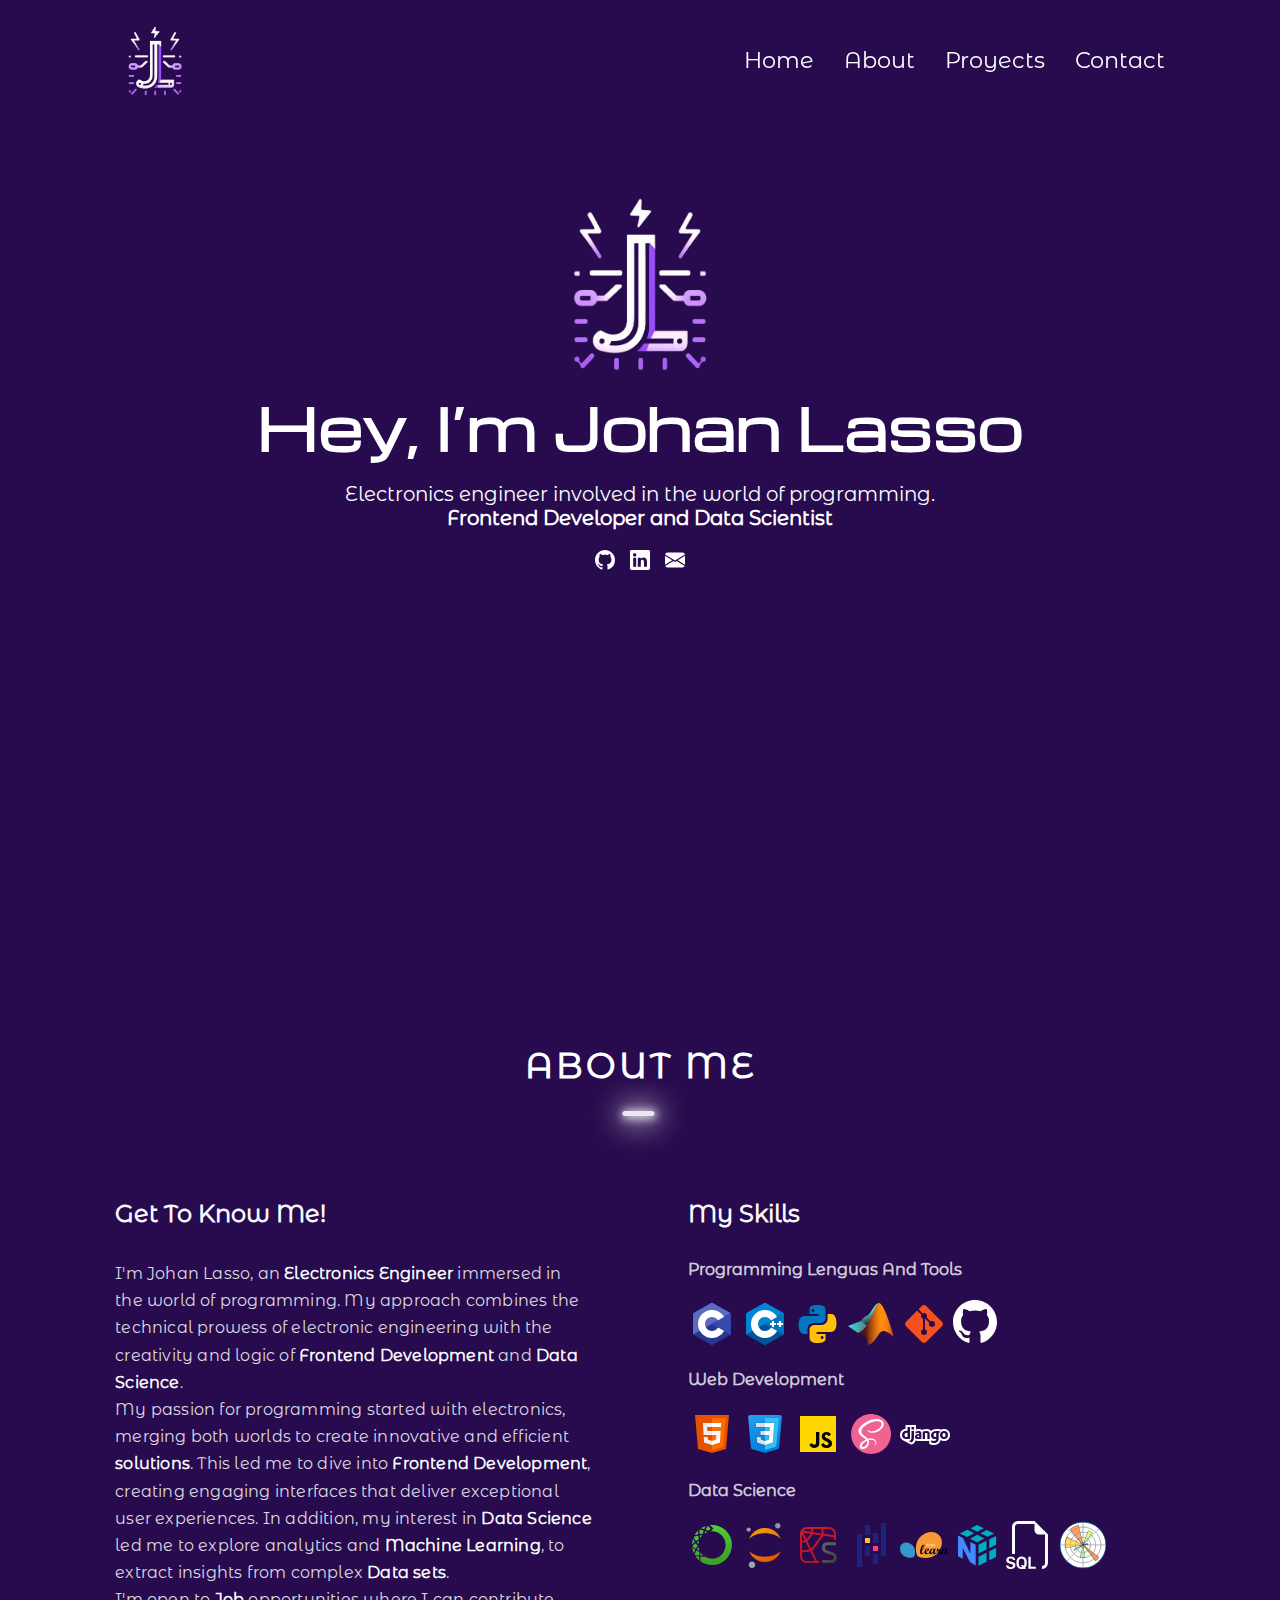
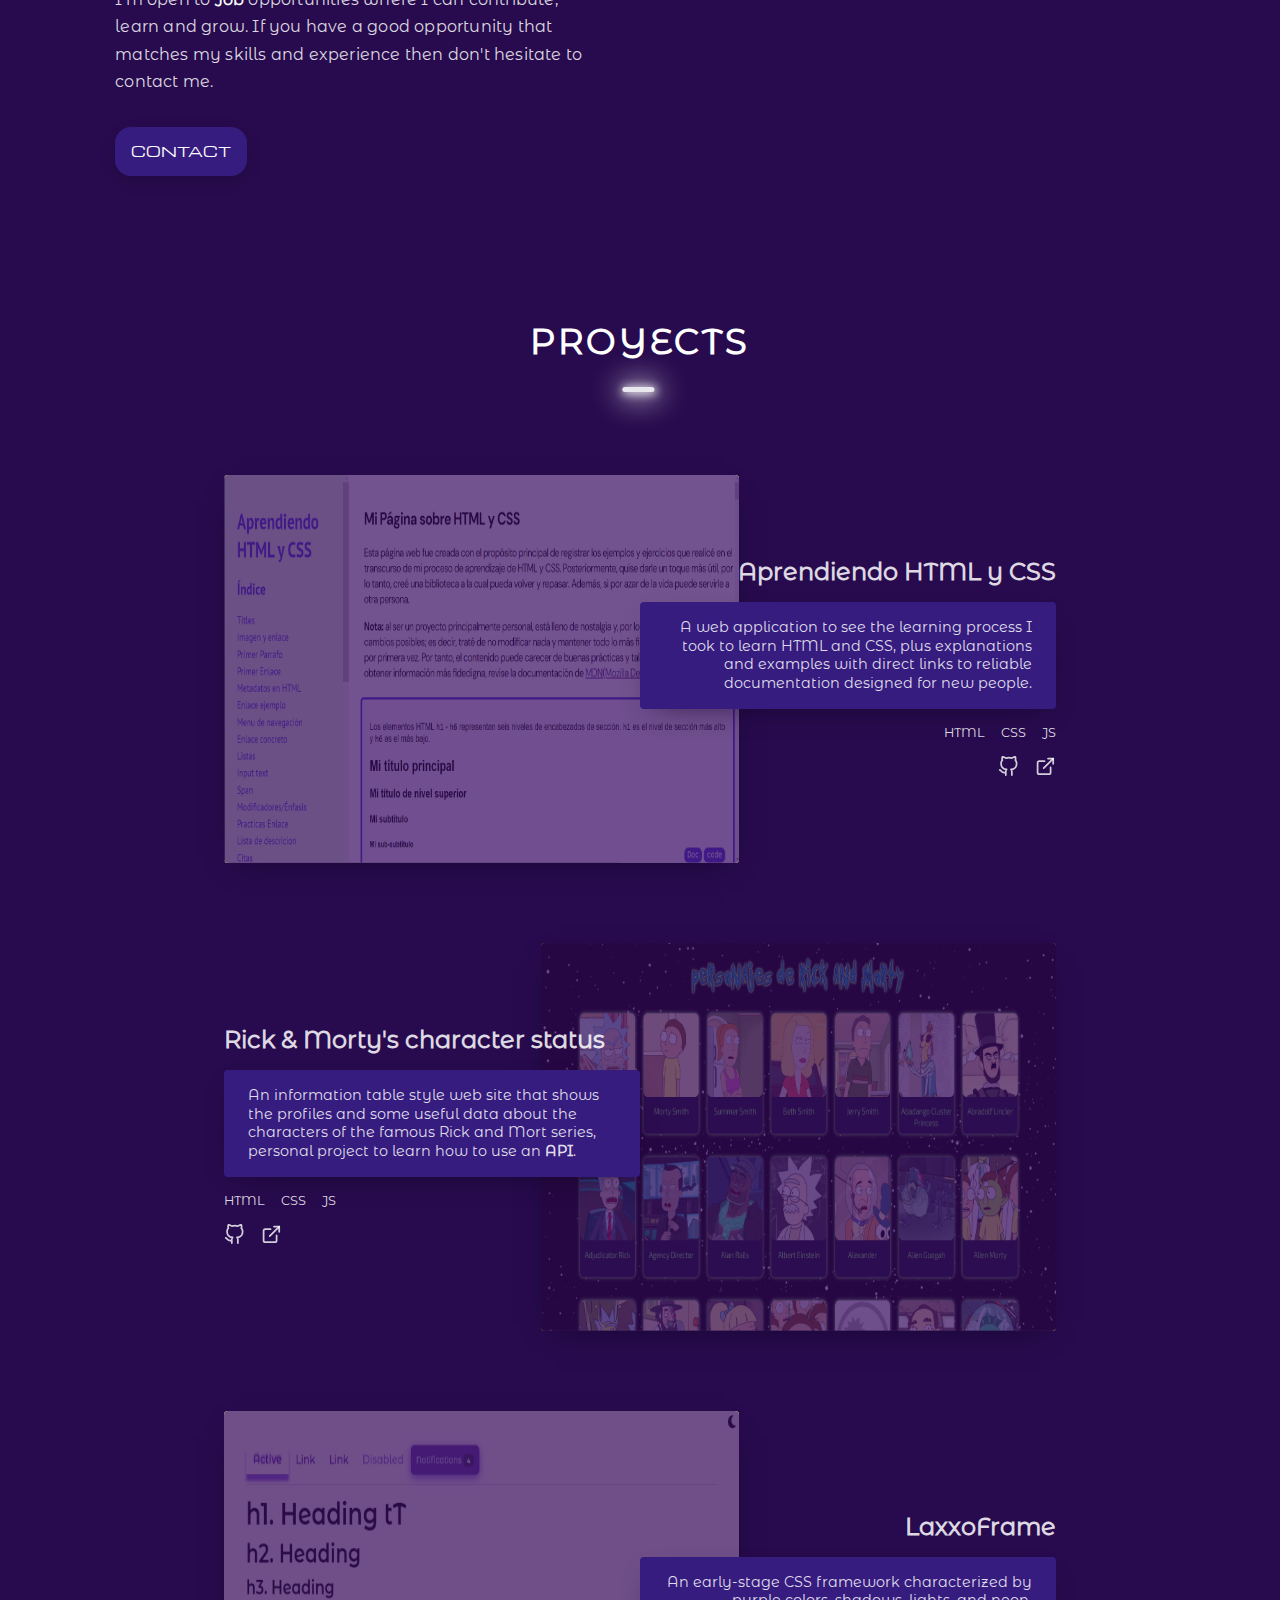
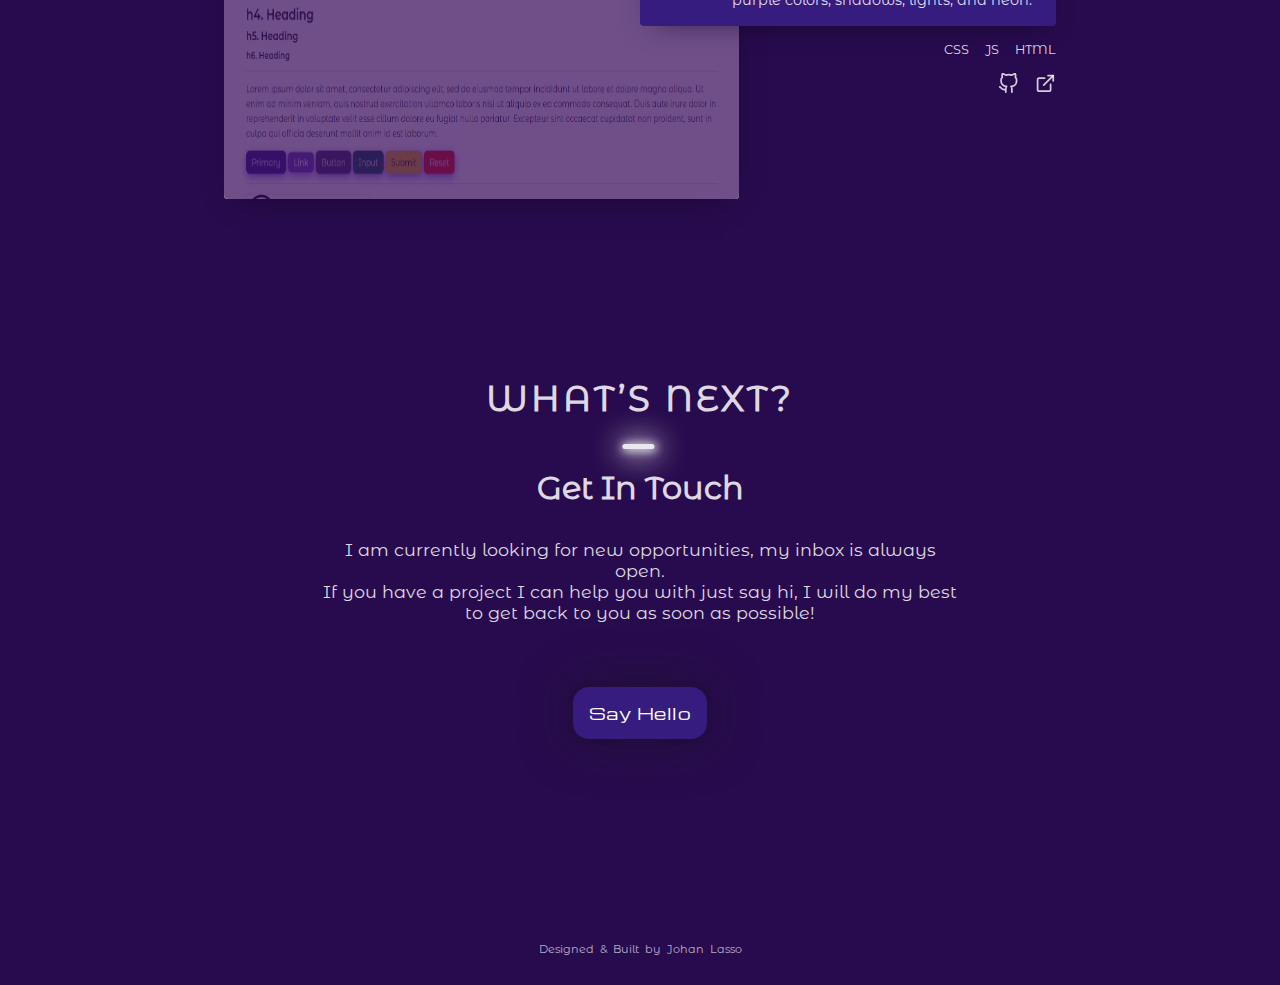
<file: index.html>
<!DOCTYPE html>
<html lang="en">

<head>

    <meta charset="UTF-8">
    <meta name="viewport" content="width=device-width, initial-scale=1.0">
    <meta name="author" content="Johan Camilo">
    <meta name="description" content="My first web portfolio, created only with HTML and CSS">
    <link rel="shortcut icon" href="assets/images/logo.png" type="image/x-icon">

    <link rel="stylesheet" href="css/main-style.css">
    <title>Johan Lasso</title>
</head>

<body>
    <header>
        <div class="icon"><a href="index.html"><img src="assets/images/logo.png" alt="icon"></a></div>
        <nav>
            <ul>
                <li><a href="#home">Home</a></li>
                <li><a href="#about">About</a></li>
                <li><a href="#proyects">Proyects</a></li>
                <li><a href="#contact">Contact</a></li>
            </ul>
        </nav>
    </header>

    <main id="home">
        <div class="logo"><a href="index.html"><img src="assets/images/logo.png" alt="logo"></a></div>
        <h1>Hey, I’m Johan Lasso</h1>
        <p>Electronics engineer involved in the world of programming.</p>
        <h2>Frontend Developer and Data Scientist</h2>
        <div class="icon-social">
            <a href="https://github.com/Laxxoby" target="_blank" rel="noopener noreferrer"><svg
                    xmlns="http://www.w3.org/2000/svg" width="16" height="16" fill="currentColor" class="bi bi-github"
                    viewBox="0 0 16 16">
                    <path
                        d="M8 0C3.58 0 0 3.58 0 8c0 3.54 2.29 6.53 5.47 7.59.4.07.55-.17.55-.38 0-.19-.01-.82-.01-1.49-2.01.37-2.53-.49-2.69-.94-.09-.23-.48-.94-.82-1.13-.28-.15-.68-.52-.01-.53.63-.01 1.08.58 1.23.82.72 1.21 1.87.87 2.33.66.07-.52.28-.87.51-1.07-1.78-.2-3.64-.89-3.64-3.95 0-.87.31-1.59.82-2.15-.08-.2-.36-1.02.08-2.12 0 0 .67-.21 2.2.82.64-.18 1.32-.27 2-.27s1.36.09 2 .27c1.53-1.04 2.2-.82 2.2-.82.44 1.1.16 1.92.08 2.12.51.56.82 1.27.82 2.15 0 3.07-1.87 3.75-3.65 3.95.29.25.54.73.54 1.48 0 1.07-.01 1.93-.01 2.2 0 .21.15.46.55.38A8.01 8.01 0 0 0 16 8c0-4.42-3.58-8-8-8" />
                </svg></a>
            <a href="https://www.linkedin.com/in/johanlassof/" target="_blank" rel="noopener noreferrer"><svg
                    xmlns="http://www.w3.org/2000/svg" width="16" height="16" fill="currentColor" class="bi bi-linkedin"
                    viewBox="0 0 16 16">
                    <path
                        d="M0 1.146C0 .513.526 0 1.175 0h13.65C15.474 0 16 .513 16 1.146v13.708c0 .633-.526 1.146-1.175 1.146H1.175C.526 16 0 15.487 0 14.854zm4.943 12.248V6.169H2.542v7.225zm-1.2-8.212c.837 0 1.358-.554 1.358-1.248-.015-.709-.52-1.248-1.342-1.248S2.4 3.226 2.4 3.934c0 .694.521 1.248 1.327 1.248zm4.908 8.212V9.359c0-.216.016-.432.08-.586.173-.431.568-.878 1.232-.878.869 0 1.216.662 1.216 1.634v3.865h2.401V9.25c0-2.22-1.184-3.252-2.764-3.252-1.274 0-1.845.7-2.165 1.193v.025h-.016l.016-.025V6.169h-2.4c.03.678 0 7.225 0 7.225z" />
                </svg></a>
            <a href="mailto:johan_lasso@javeriana.edu.co"><svg xmlns="http://www.w3.org/2000/svg" width="16" height="16"
                    fill="currentColor" class="bi bi-envelope-fill" viewBox="0 0 16 16">
                    <path
                        d="M.05 3.555A2 2 0 0 1 2 2h12a2 2 0 0 1 1.95 1.555L8 8.414zM0 4.697v7.104l5.803-3.558zM6.761 8.83l-6.57 4.027A2 2 0 0 0 2 14h12a2 2 0 0 0 1.808-1.144l-6.57-4.027L8 9.586zm3.436-.586L16 11.801V4.697z" />
                </svg></a>

        </div>
        <div class="space"></div>
        <a class="luces" href="#proyects">
            <div class="circulos"></div>
            <div class="circulos"></div>
            <div class="circulos"></div>
        </a>
    </main>

    <section id="about" class="aboutme">
        <h2><span>About Me</span></h2>
        <div class="about__content">
            <div class="zone-aboutme">
                <h3>Get to know me!</h3>
                <p>I'm Johan Lasso, an <strong>Electronics Engineer</strong> immersed in the world of programming. My
                    approach
                    combines the technical prowess of electronic engineering with the creativity and logic of
                    <strong>Frontend Development</strong> and <strong>Data Science</strong>.
                </p>
                <p>My passion for programming started with electronics, merging both worlds to create innovative and
                    efficient <strong>solutions</strong>. This led me to dive into <strong>Frontend
                        Development</strong>, creating engaging interfaces
                    that deliver exceptional user experiences. In addition, my interest in <strong>Data Science</strong>
                    led me to
                    explore analytics and <strong>Machine Learning</strong>, to extract insights from complex
                    <strong>Data sets</strong>.
                </p>
                <p>I'm open to <strong>Job</strong> opportunities where I can contribute, learn and grow. If you have a
                    good opportunity
                    that matches my skills and experience then don't hesitate to contact me.</p>
                <a href="contact.html" rel="noopener noreferrer">CONTACT</a>
            </div>
            <div class="skills">
                <h3>My Skills</h3>
                <h4>programming Lenguas and Tools</h4>
                <ul>
                    <li><img src="assets/icons/icons8-c-programming.svg" alt="C" title="C"></li>
                    <li><img src="assets/icons/icons8-c.svg" alt="C++" title="C++"></li>
                    <li><img src="assets/icons/icons8-python.svg" alt="Python" title="Python"></li>
                    <li><img src="assets/icons/icons8-matlab.svg" alt="Matlab" title="Matlab"></li>
                    <li><img src="assets/icons/icons8-git.svg" alt="Git" title="Git"></li>
                    <li>
                        <a href="https://github.com/Laxxoby" title="GitHub" target="_blank" rel="noopener noreferrer">
                            <svg xmlns="http://www.w3.org/2000/svg" width="48" height="48" fill="white"
                                class="bi bi-github" viewBox="0 0 16 16">
                                <path
                                    d="M8 0C3.58 0 0 3.58 0 8c0 3.54 2.29 6.53 5.47 7.59.4.07.55-.17.55-.38 0-.19-.01-.82-.01-1.49-2.01.37-2.53-.49-2.69-.94-.09-.23-.48-.94-.82-1.13-.28-.15-.68-.52-.01-.53.63-.01 1.08.58 1.23.82.72 1.21 1.87.87 2.33.66.07-.52.28-.87.51-1.07-1.78-.2-3.64-.89-3.64-3.95 0-.87.31-1.59.82-2.15-.08-.2-.36-1.02.08-2.12 0 0 .67-.21 2.2.82.64-.18 1.32-.27 2-.27s1.36.09 2 .27c1.53-1.04 2.2-.82 2.2-.82.44 1.1.16 1.92.08 2.12.51.56.82 1.27.82 2.15 0 3.07-1.87 3.75-3.65 3.95.29.25.54.73.54 1.48 0 1.07-.01 1.93-.01 2.2 0 .21.15.46.55.38A8.01 8.01 0 0 0 16 8c0-4.42-3.58-8-8-8" />
                            </svg>
                        </a>
                    </li>
                </ul>
                <h4>Web Development</h4>
                <ul>
                    <li><img src="assets/icons/icons8-html.svg" alt="HTML" title="HTML"></li>
                    <li><img src="assets/icons/icons8-css.svg" alt="CSS" title="CSS"></li>
                    <li><img src="assets/icons/icons8-javascript.svg" alt="JavaScript" title="JavaScript"></li>
                    <li><img src="assets/icons/icons8-sass-avatar.svg" alt="SASS" title="SASS"></li>
                    <li><img src="assets/icons/icons8-django.svg" alt="Django" title="Django"></li>
                </ul>
                <h4>Data Science</h4>
                <ul>
                    <li><img src="assets/icons/icons8-anaconda.svg" alt="Anaconda" title="Anaconda"></li>
                    <li><img src="assets/icons/icons8-jupyter.svg" alt="Jupyter Notebooks" title="Jupyter Notebooks">
                    </li>
                    <li><img src="assets/icons/icons8-spyder-ide-5.svg" alt="Spyder" title="Spyder"></li>
                    <li><img src="assets/icons/icons8-pandas.svg" alt="Pandas Python" title="Pandas Python"></li>
                    <li><img src="assets/icons/scikit-learn.svg" alt="Scikit-Learn" title="Scikit-Learn"></li>
                    <li><img src="assets/icons/icons8-numpy.svg" alt="Numpy" title="Numpy"></li>
                    <li><img src="assets/icons/filetype-sql.svg" alt="SQL" title="SQL"></li>
                    <li><img src="assets/icons/Matplotlib.svg" alt="Matplotlib" title="Matplotlib"></li>
                </ul>
            </div>
        </div>
    </section>

    <section id="proyects" class="meproyects">
        <h2><span>proyects</span></h2>
        <ul class="proyects-list">
            <li class="item-proyect reverse-proyect">
                <div class="body-item-proyect right-proyect-body">
                    <h3>Aprendiendo HTML y CSS</h3>
                    <div class="description">
                        A web application to see the learning process I took to learn HTML and CSS, plus explanations
                        and examples with direct links to reliable documentation designed for new people.</div>
                    <ul class="tools">
                        <li>HTML</li>
                        <li>CSS</li>
                        <li>JS</li>
                    </ul>
                    <div class="icon-proyect">
                        <a href="https://github.com/Laxxoby/Aprendiento_HTML_CSS" target="_blank"
                            rel="noopener noreferrer">
                            <svg xmlns="http://www.w3.org/2000/svg" role="img" viewBox="0 0 24 24" fill="none"
                                stroke="currentColor" stroke-width="2" stroke-linecap="round" stroke-linejoin="round"
                                class="feather feather-github">
                                <title>GitHub</title>
                                <path
                                    d="M9 19c-5 1.5-5-2.5-7-3m14 6v-3.87a3.37 3.37 0 0 0-.94-2.61c3.14-.35 6.44-1.54 6.44-7A5.44 5.44 0 0 0 20 4.77 5.07 5.07 0 0 0 19.91 1S18.73.65 16 2.48a13.38 13.38 0 0 0-7 0C6.27.65 5.09 1 5.09 1A5.07 5.07 0 0 0 5 4.77a5.44 5.44 0 0 0-1.5 3.78c0 5.42 3.3 6.61 6.44 7A3.37 3.37 0 0 0 9 18.13V22">
                                </path>
                            </svg></a>
                        <a href="https://laxxoby.github.io/Aprendiento_HTML_CSS/" target="_blank"
                            rel="noopener noreferrer">
                            <svg xmlns="http://www.w3.org/2000/svg" role="img" viewBox="0 0 24 24" fill="none"
                                stroke="currentColor" stroke-width="2" stroke-linecap="round" stroke-linejoin="round"
                                class="feather feather-external-link">
                                <title>External Link</title>
                                <path d="M18 13v6a2 2 0 0 1-2 2H5a2 2 0 0 1-2-2V8a2 2 0 0 1 2-2h6"></path>
                                <polyline points="15 3 21 3 21 9"></polyline>
                                <line x1="10" y1="14" x2="21" y2="3"></line>
                            </svg></a>
                    </div>
                </div>

                <div class="imagen-proyect">
                    <a href="https://laxxoby.github.io/Aprendiento_HTML_CSS/" target="_blank" rel="noopener noreferrer">
                        <div class="overlay"></div>
                        <img src="assets/images/proyect1.png" alt="Imagen Proyect">
                    </a>
                </div>
            </li>

            <li class="item-proyect">
                <div class="body-item-proyect left-proyect-body">
                    <h3>Rick & Morty's character status</h3>
                    <div class="description">An information table style web site that shows the profiles and some useful
                        data about the characters of the famous Rick and Mort series, personal project to learn how to
                        use an <strong>API</strong>.</div>
                    <ul class="tools">
                        <li>HTML</li>
                        <li>CSS</li>
                        <li>JS</li>
                    </ul>
                    <div class="icon-proyect">
                        <a href="https://github.com/Laxxoby/RickandMortyApp" target="_blank" rel="noopener noreferrer">
                            <svg xmlns="http://www.w3.org/2000/svg" role="img" viewBox="0 0 24 24" fill="none"
                                stroke="currentColor" stroke-width="2" stroke-linecap="round" stroke-linejoin="round"
                                class="feather feather-github">
                                <title>GitHub</title>
                                <path
                                    d="M9 19c-5 1.5-5-2.5-7-3m14 6v-3.87a3.37 3.37 0 0 0-.94-2.61c3.14-.35 6.44-1.54 6.44-7A5.44 5.44 0 0 0 20 4.77 5.07 5.07 0 0 0 19.91 1S18.73.65 16 2.48a13.38 13.38 0 0 0-7 0C6.27.65 5.09 1 5.09 1A5.07 5.07 0 0 0 5 4.77a5.44 5.44 0 0 0-1.5 3.78c0 5.42 3.3 6.61 6.44 7A3.37 3.37 0 0 0 9 18.13V22">
                                </path>
                            </svg>
                        </a>
                        <a href="https://laxxoby.github.io/RickandMortyApp/" target="_blank" rel="noopener noreferrer">
                            <svg xmlns="http://www.w3.org/2000/svg" role="img" viewBox="0 0 24 24" fill="none"
                                stroke="currentColor" stroke-width="2" stroke-linecap="round" stroke-linejoin="round"
                                class="feather feather-external-link">
                                <title>External Link</title>
                                <path d="M18 13v6a2 2 0 0 1-2 2H5a2 2 0 0 1-2-2V8a2 2 0 0 1 2-2h6"></path>
                                <polyline points="15 3 21 3 21 9"></polyline>
                                <line x1="10" y1="14" x2="21" y2="3"></line>
                            </svg>
                        </a>
                    </div>
                </div>
                <div class="imagen-proyect">
                    <a href="https://laxxoby.github.io/RickandMortyApp/" target="_blank" rel="noopener noreferrer">
                        <div class="overlay"></div>
                        <img src="assets/images/proyect2.jpg" alt="Imagen Proyect">
                    </a>
                </div>
            </li>

            <li class="item-proyect reverse-proyect">
                <div class="body-item-proyect right-proyect-body">
                    <h3>LaxxoFrame</h3>
                    <div class="description">
                        An early-stage CSS framework characterized by purple colors, shadows, lights, and neon.
                    </div>
                    <ul class="tools">
                        <li>CSS</li>
                        <li>JS</li>
                        <li>HTML</li>
                    </ul>
                    <div class="icon-proyect">
                        <a href="https://github.com/Laxxoby/LaxxoFramework" target="_blank" rel="noopener noreferrer">
                            <svg xmlns="http://www.w3.org/2000/svg" role="img" viewBox="0 0 24 24" fill="none"
                                stroke="currentColor" stroke-width="2" stroke-linecap="round" stroke-linejoin="round"
                                class="feather feather-github">
                                <title>GitHub</title>
                                <path
                                    d="M9 19c-5 1.5-5-2.5-7-3m14 6v-3.87a3.37 3.37 0 0 0-.94-2.61c3.14-.35 6.44-1.54 6.44-7A5.44 5.44 0 0 0 20 4.77 5.07 5.07 0 0 0 19.91 1S18.73.65 16 2.48a13.38 13.38 0 0 0-7 0C6.27.65 5.09 1 5.09 1A5.07 5.07 0 0 0 5 4.77a5.44 5.44 0 0 0-1.5 3.78c0 5.42 3.3 6.61 6.44 7A3.37 3.37 0 0 0 9 18.13V22">
                                </path>
                            </svg>
                        </a>
                        <a href="https://laxxoby.github.io/LaxxoFramework/" target="_blank" rel="noopener noreferrer">
                            <svg xmlns="http://www.w3.org/2000/svg" role="img" viewBox="0 0 24 24" fill="none"
                                stroke="currentColor" stroke-width="2" stroke-linecap="round" stroke-linejoin="round"
                                class="feather feather-external-link">
                                <title>External Link</title>
                                <path d="M18 13v6a2 2 0 0 1-2 2H5a2 2 0 0 1-2-2V8a2 2 0 0 1 2-2h6"></path>
                                <polyline points="15 3 21 3 21 9"></polyline>
                                <line x1="10" y1="14" x2="21" y2="3"></line>
                            </svg>
                        </a>
                    </div>
                </div>
                <div class="imagen-proyect">
                    <a href="https://laxxoby.github.io/LaxxoFramework/" target="_blank" rel="noopener noreferrer">
                        <div class="overlay"></div>
                        <img src="assets/images/proyect3.png" alt="Imagen Proyect">
                    </a>
                </div>
            </li>

        </ul>

    </section>

    <section id="contact" class="contactme">
        <h2><span>What’s Next?</span></h2>
        <h3>Get In Touch</h3>
        <p>I am currently looking for new opportunities, my inbox is always open.</p>
        <p> If you have a project I can help you with just say hi, I will do my best to get back to you as soon as possible!</p>
        <a class="say-hello-buttom" href="contact.html" rel="noopener noreferrer">Say Hello</a>
    </section>



    <footer>
        <div class="social"></div>
        <div class="line"></div>
        <p> <a href="https://github.com/Laxxoby/portfolio" target="_blank" rel="noopener noreferrer">Designed & Built by
                Johan Lasso</a></p>
    </footer>
</body>

</html>
</file>
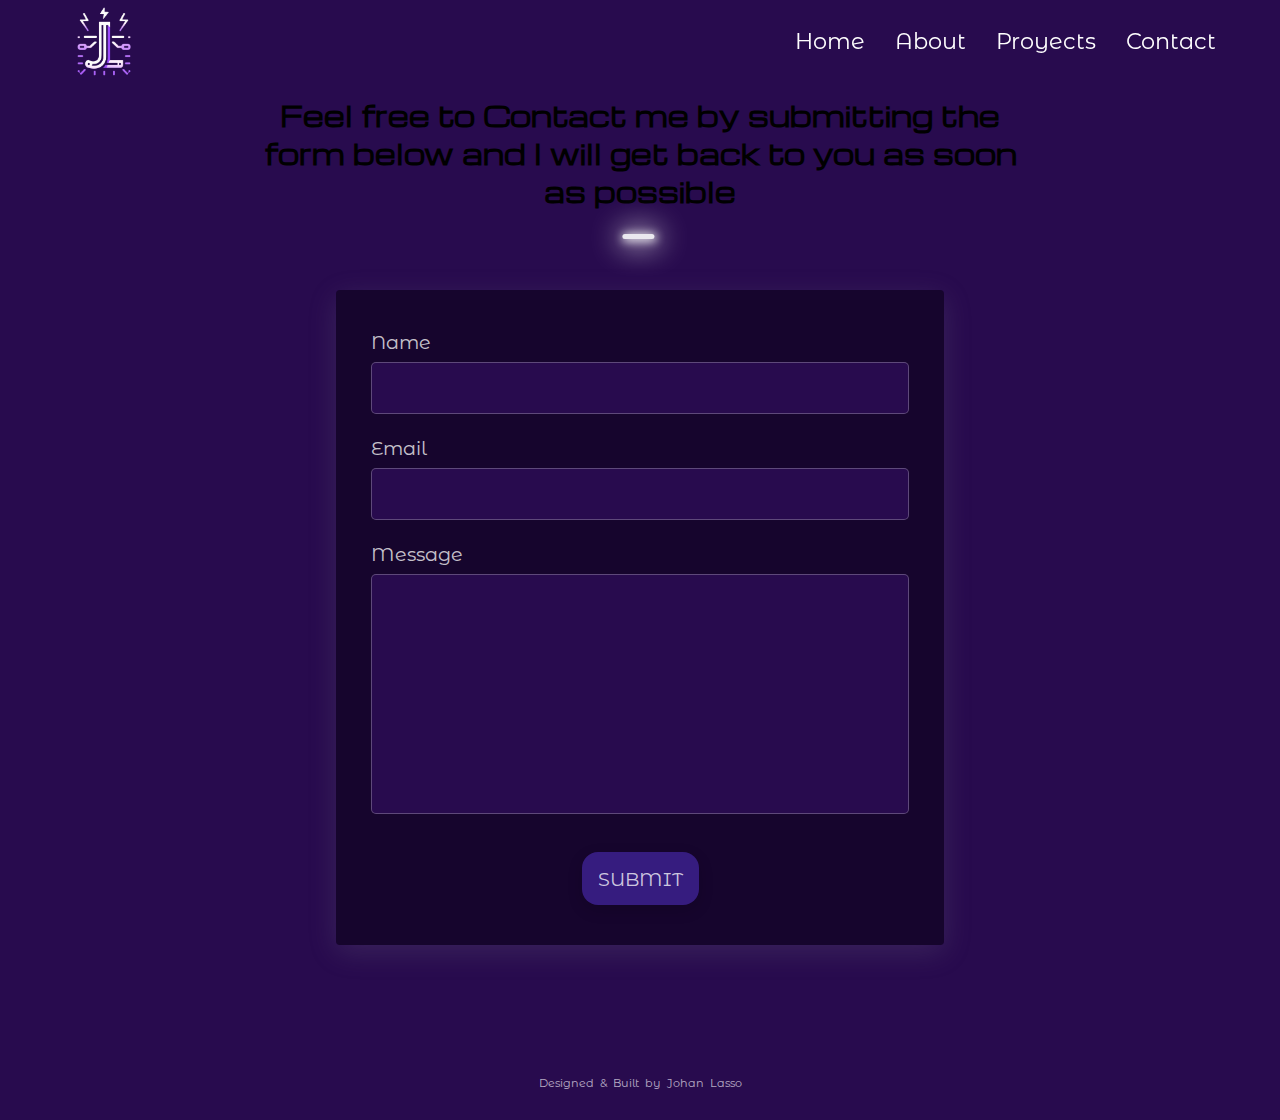
<file: contact.html>
<!DOCTYPE html>
<html lang="es">

<head>
    <meta charset="UTF-8">
    <meta name="viewport" content="width=device-width, initial-scale=1.0">
    <link rel="shortcut icon" href="assets/images/logo.png" type="image/x-icon">
    <link rel="stylesheet" href="css/main-style.css">

    <link rel="stylesheet" href="css/style-contact.css">
    

    <title>Contact | Johan Lasso</title>
</head>

<body>

    <header>
        <div class="icon"><a href="index.html"><img src="assets/images/logo.png" alt="icon"></a></div>
        <nav>
            <ul>
                <li><a href="index.html">Home</a></li>
                <li><a href="index.html#about">About</a></li>
                <li><a href="index.html#proyects">Proyects</a></li>
                <li><a href="index.html#contact">Contact</a></li>
            </ul>
        </nav>
    </header>

    <h1>Feel free to Contact me by submitting the form below and I will get back to you as soon as possible</h1>

    <form action="enviar_correo.php" method="post">
        <div>
            <label for="nombre">Name</label>
            <input type="text" id="nombre" name="nombre" required>
        </div>

        <div>
            <label for="correo">Email</label>
            <input type="email" id="correo" name="correo" required>
        </div>

        <div>
            <label for="contenido">Message</label>
            <textarea id="contenido" name="contenido" rows="6" required></textarea>
        </div>

        <input class="buttom" type="submit" value="submit">
    </form>

    <footer>
        <div class="social"></div>
        <div class="line"></div>
        <p> <a href="https://github.com/Laxxoby/portfolio" target="_blank" rel="noopener noreferrer">Designed & Built by
                Johan Lasso</a></p>
    </footer>

</body>

</html>
</file>
<file: css/style-contact.css>
h1 {
    padding-inline: 15rem;
    text-align: center;
    font-size: 1.7rem;
    margin-bottom: 5rem;
    margin-top: 6rem;
    position: relative;
    /* color: #eae8ef; */
    animation-duration: 500ms;
}

h1::after {
    content: '';
    position: absolute;
    top: calc(100% + 1.5rem);
    height: 5px;
    width: 2rem;
    background: #eae8ef;
    box-shadow: 1px 1px 10px 1px white, 1px 1px 30px 4px white;
    left: 50%;
    transform: translateX(-55%);
    border-radius: 5px;
}

header {
    margin-block: 0;
    padding-inline: 4rem;
}

nav {
    height: 30px;
    margin-block: 10px;
}

.icon {
    width: 40px;
    height: auto;
}
</file>
<file: css/main-style.css>
@import url("reset.css");
@import url("style.css");

@import url("components/form.css");
@import url("media-queries.css");
</file>
